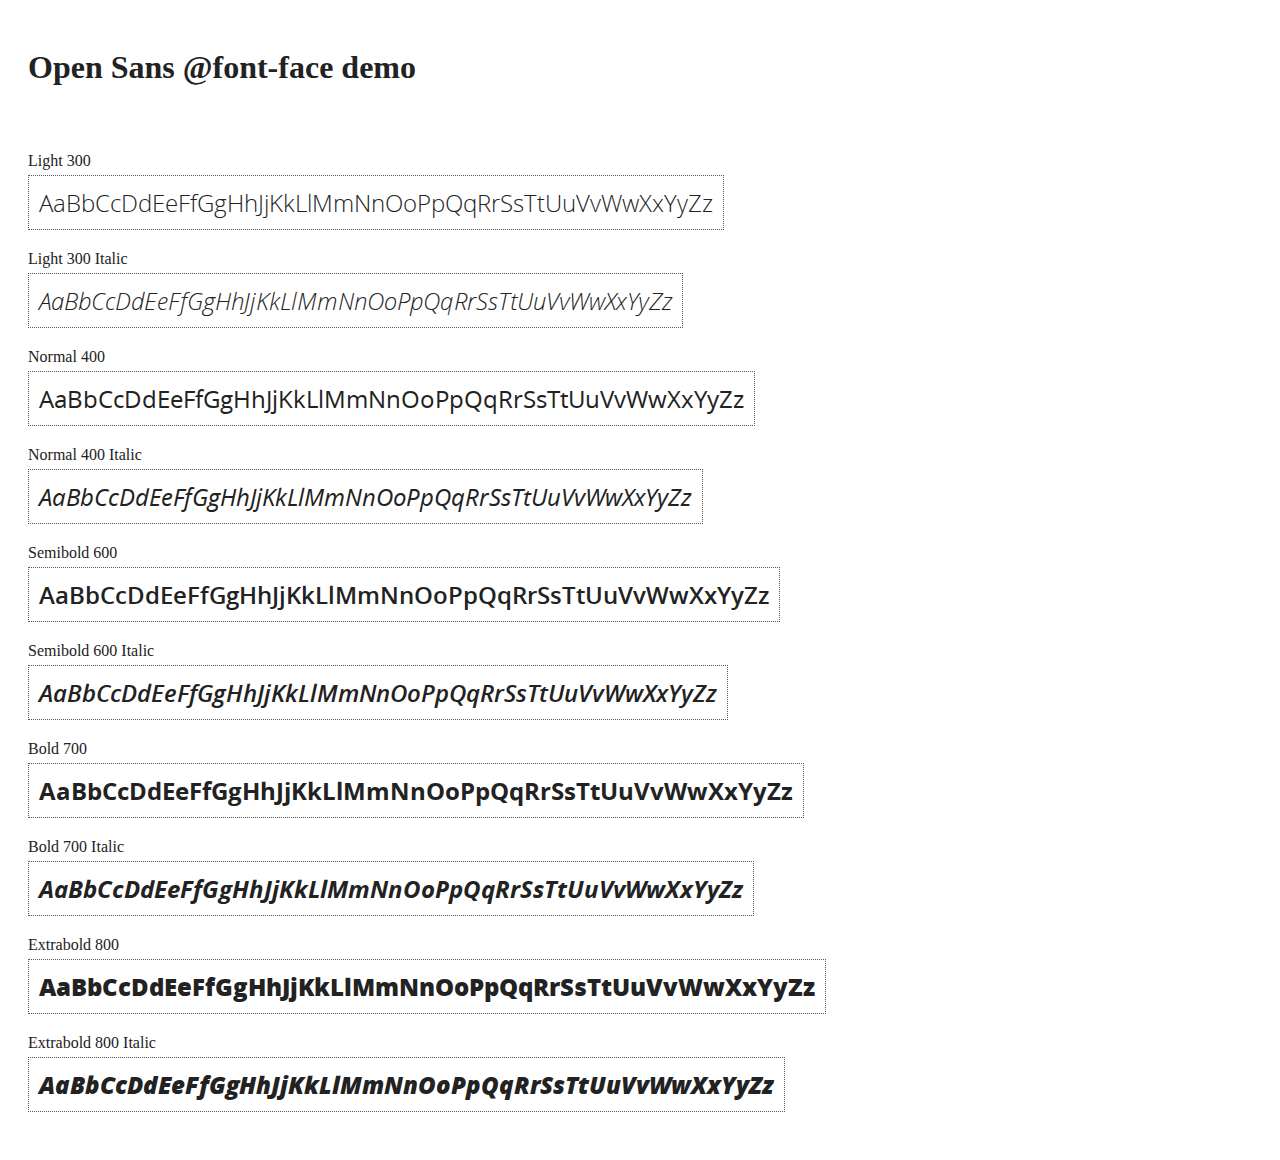
<file: js/docs/components/open-sans-fontface-1.0.4/index.html>
<!DOCTYPE html>
<html>
	<head>
		<title>Open Sans @font-face demo</title>
		<meta charset="UTF-8" />
		<link rel="stylesheet" href="open-sans.css" type="text/css" />
		<style>
		body {
			padding: 20px;
			color: #222;
			background: #fff;
		}

		span { display: block; }

		.font-demo {
			display: inline-block;
			margin: 5px 0 20px;
			padding: 10px;
			border: 1px dotted #555;
			font-family: 'Open Sans';
			font-size: 24px;
		}
		</style>
	</head>
	<body>
		<h1>Open Sans @font-face demo</h1>
		<div style="margin-bottom:20px">
			<iframe src="http://ghbtns.com/github-btn.html?user=FontFaceKit&amp;repo=open-sans&amp;type=watch&amp;count=true"
					style="width:110px;height:20px;border:0"></iframe>
			<iframe src="http://ghbtns.com/github-btn.html?user=FontFaceKit&amp;repo=open-sans&amp;type=fork&amp;count=true"
					style="width:95px;height:20px;border:0"></iframe>
		</div>

		<span>Light 300</span>
		<div class="font-demo" style="font-weight:300">
			AaBbCcDdEeFfGgHhJjKkLlMmNnOoPpQqRrSsTtUuVvWwXxYyZz
		</div>

		<span>Light 300 Italic</span>
		<div class="font-demo" style="font-weight:300;font-style:italic">
			AaBbCcDdEeFfGgHhJjKkLlMmNnOoPpQqRrSsTtUuVvWwXxYyZz
		</div>

		<span>Normal 400</span>
		<div class="font-demo">
			AaBbCcDdEeFfGgHhJjKkLlMmNnOoPpQqRrSsTtUuVvWwXxYyZz
		</div>

		<span>Normal 400 Italic</span>
		<div class="font-demo" style="font-style:italic">
			AaBbCcDdEeFfGgHhJjKkLlMmNnOoPpQqRrSsTtUuVvWwXxYyZz
		</div>

		<span>Semibold 600</span>
		<div class="font-demo" style="font-weight:600">
			AaBbCcDdEeFfGgHhJjKkLlMmNnOoPpQqRrSsTtUuVvWwXxYyZz
		</div>

		<span>Semibold 600 Italic</span>
		<div class="font-demo" style="font-weight:600;font-style:italic">
			AaBbCcDdEeFfGgHhJjKkLlMmNnOoPpQqRrSsTtUuVvWwXxYyZz
		</div>

		<span>Bold 700</span>
		<div class="font-demo" style="font-weight:700">
			AaBbCcDdEeFfGgHhJjKkLlMmNnOoPpQqRrSsTtUuVvWwXxYyZz
		</div>

		<span>Bold 700 Italic</span>
		<div class="font-demo" style="font-weight:700;font-style:italic">
			AaBbCcDdEeFfGgHhJjKkLlMmNnOoPpQqRrSsTtUuVvWwXxYyZz
		</div>

		<span>Extrabold 800</span>
		<div class="font-demo" style="font-weight:800">
			AaBbCcDdEeFfGgHhJjKkLlMmNnOoPpQqRrSsTtUuVvWwXxYyZz
		</div>

		<span>Extrabold 800 Italic</span>
		<div class="font-demo" style="font-weight:800;font-style:italic">
			AaBbCcDdEeFfGgHhJjKkLlMmNnOoPpQqRrSsTtUuVvWwXxYyZz
		</div>
	</body>
</html>
</file>
<file: js/docs/components/open-sans-fontface-1.0.4/open-sans.css>
/* Open Sans @font-face kit */

/* BEGIN Light */
@font-face {
  font-family: 'Open Sans';
  src: url('fonts/Light/OpenSans-Light.eot');
  src: url('fonts/Light/OpenSans-Light.eot?#iefix') format('embedded-opentype'),
       url('fonts/Light/OpenSans-Light.woff') format('woff'),
       url('fonts/Light/OpenSans-Light.ttf') format('truetype'),
       url('fonts/Light/OpenSans-Light.svg#OpenSansLight') format('svg');
  font-weight: 300;
  font-style: normal;
}
/* END Light */

/* BEGIN Light Italic */
@font-face {
  font-family: 'Open Sans';
  src: url('fonts/LightItalic/OpenSans-LightItalic.eot');
  src: url('fonts/LightItalic/OpenSans-LightItalic.eot?#iefix') format('embedded-opentype'),
       url('fonts/LightItalic/OpenSans-LightItalic.woff') format('woff'),
       url('fonts/LightItalic/OpenSans-LightItalic.ttf') format('truetype'),
       url('fonts/LightItalic/OpenSans-LightItalic.svg#OpenSansLightItalic') format('svg');
  font-weight: 300;
  font-style: italic;
}
/* END Light Italic */

/* BEGIN Regular */
@font-face {
  font-family: 'Open Sans';
  src: url('fonts/Regular/OpenSans-Regular.eot');
  src: url('fonts/Regular/OpenSans-Regular.eot?#iefix') format('embedded-opentype'),
       url('fonts/Regular/OpenSans-Regular.woff') format('woff'),
       url('fonts/Regular/OpenSans-Regular.ttf') format('truetype'),
       url('fonts/Regular/OpenSans-Regular.svg#OpenSansRegular') format('svg');
  font-weight: normal;
  font-style: normal;
}
/* END Regular */

/* BEGIN Italic */
@font-face {
  font-family: 'Open Sans';
  src: url('fonts/Italic/OpenSans-Italic.eot');
  src: url('fonts/Italic/OpenSans-Italic.eot?#iefix') format('embedded-opentype'),
       url('fonts/Italic/OpenSans-Italic.woff') format('woff'),
       url('fonts/Italic/OpenSans-Italic.ttf') format('truetype'),
       url('fonts/Italic/OpenSans-Italic.svg#OpenSansItalic') format('svg');
  font-weight: normal;
  font-style: italic;
}
/* END Italic */

/* BEGIN Semibold */
@font-face {
  font-family: 'Open Sans';
  src: url('fonts/Semibold/OpenSans-Semibold.eot');
  src: url('fonts/Semibold/OpenSans-Semibold.eot?#iefix') format('embedded-opentype'),
       url('fonts/Semibold/OpenSans-Semibold.woff') format('woff'),
       url('fonts/Semibold/OpenSans-Semibold.ttf') format('truetype'),
       url('fonts/Semibold/OpenSans-Semibold.svg#OpenSansSemibold') format('svg');
  font-weight: 600;
  font-style: normal;
}
/* END Semibold */

/* BEGIN Semibold Italic */
@font-face {
  font-family: 'Open Sans';
  src: url('fonts/SemiboldItalic/OpenSans-SemiboldItalic.eot');
  src: url('fonts/SemiboldItalic/OpenSans-SemiboldItalic.eot?#iefix') format('embedded-opentype'),
       url('fonts/SemiboldItalic/OpenSans-SemiboldItalic.woff') format('woff'),
       url('fonts/SemiboldItalic/OpenSans-SemiboldItalic.ttf') format('truetype'),
       url('fonts/SemiboldItalic/OpenSans-SemiboldItalic.svg#OpenSansSemiboldItalic') format('svg');
  font-weight: 600;
  font-style: italic;
}
/* END Semibold Italic */

/* BEGIN Bold */
@font-face {
  font-family: 'Open Sans';
  src: url('fonts/Bold/OpenSans-Bold.eot');
  src: url('fonts/Bold/OpenSans-Bold.eot?#iefix') format('embedded-opentype'),
       url('fonts/Bold/OpenSans-Bold.woff') format('woff'),
       url('fonts/Bold/OpenSans-Bold.ttf') format('truetype'),
       url('fonts/Bold/OpenSans-Bold.svg#OpenSansBold') format('svg');
  font-weight: bold;
  font-style: normal;
}
/* END Bold */

/* BEGIN Bold Italic */
@font-face {
  font-family: 'Open Sans';
  src: url('fonts/BoldItalic/OpenSans-BoldItalic.eot');
  src: url('fonts/BoldItalic/OpenSans-BoldItalic.eot?#iefix') format('embedded-opentype'),
       url('fonts/BoldItalic/OpenSans-BoldItalic.woff') format('woff'),
       url('fonts/BoldItalic/OpenSans-BoldItalic.ttf') format('truetype'),
       url('fonts/BoldItalic/OpenSans-BoldItalic.svg#OpenSansBoldItalic') format('svg');
  font-weight: bold;
  font-style: italic;
}
/* END Bold Italic */

/* BEGIN Extrabold */
@font-face {
  font-family: 'Open Sans';
  src: url('fonts/ExtraBold/OpenSans-ExtraBold.eot');
  src: url('fonts/ExtraBold/OpenSans-ExtraBold.eot?#iefix') format('embedded-opentype'),
       url('fonts/ExtraBold/OpenSans-ExtraBold.woff') format('woff'),
       url('fonts/ExtraBold/OpenSans-ExtraBold.ttf') format('truetype'),
       url('fonts/ExtraBold/OpenSans-ExtraBold.svg#OpenSansExtrabold') format('svg');
  font-weight: 800;
  font-style: normal;
}
/* END Extrabold */

/* BEGIN Extrabold Italic */
@font-face {
  font-family: 'Open Sans';
  src: url('fonts/ExtraBoldItalic/OpenSans-ExtraBoldItalic.eot');
  src: url('fonts/ExtraBoldItalic/OpenSans-ExtraBoldItalic.eot?#iefix') format('embedded-opentype'),
       url('fonts/ExtraBoldItalic/OpenSans-ExtraBoldItalic.woff') format('woff'),
       url('fonts/ExtraBoldItalic/OpenSans-ExtraBoldItalic.ttf') format('truetype'),
       url('fonts/ExtraBoldItalic/OpenSans-ExtraBoldItalic.svg#OpenSansExtraboldItalic') format('svg');
  font-weight: 800;
  font-style: italic;
}
/* END Extrabold Italic */
</file>
